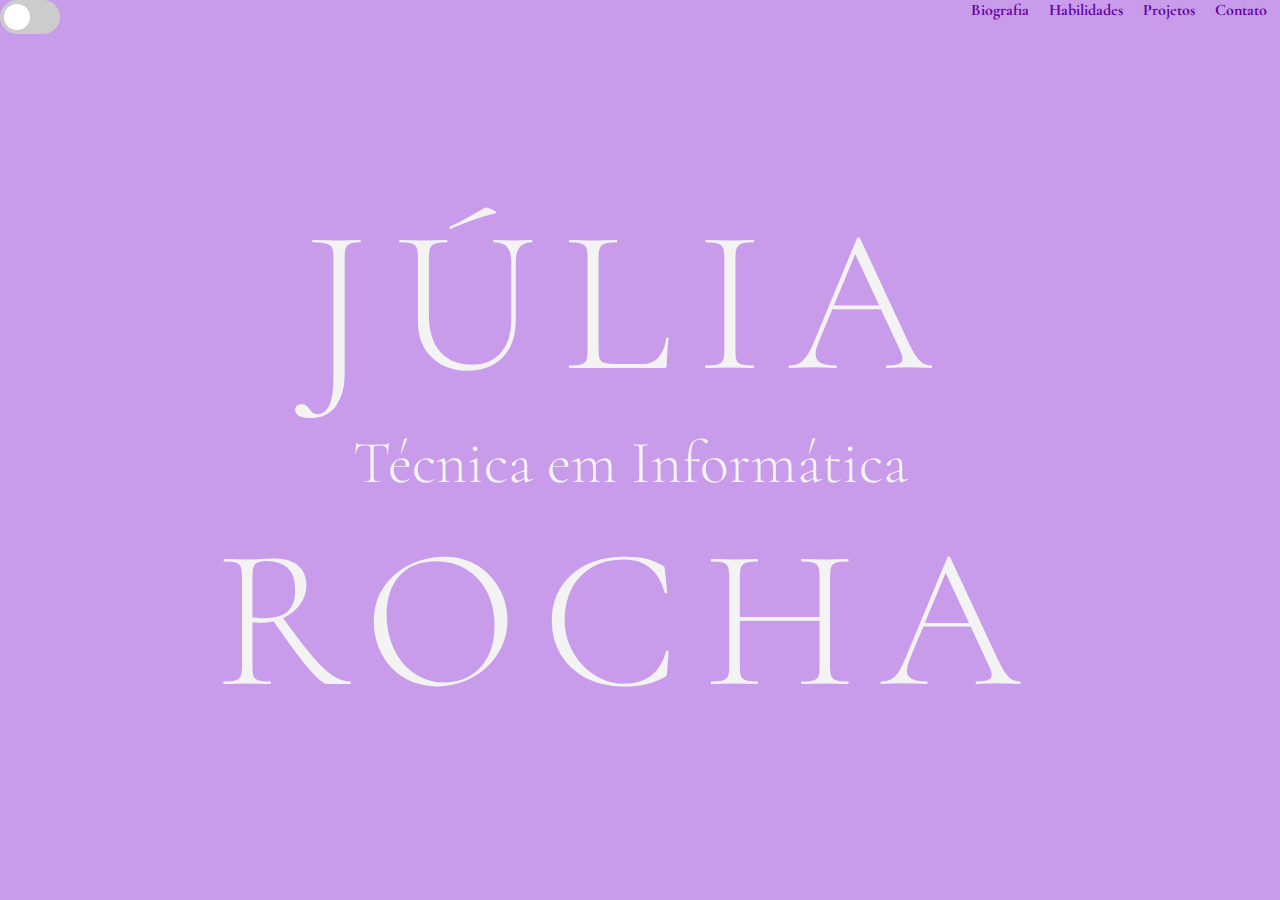
<file: index.html>
<!DOCTYPE html>
<html lang="en">

<head>
    <meta charset="UTF-8">
    <meta name="viewport" content="width=device-width, initial-scale=1.0">
    <title> Portifólio </title>
    <link rel="stylesheet" href="style.css">
    <link rel="preconnect" href="https://fonts.googleapis.com">
    <link rel="preconnect" href="https://fonts.gstatic.com" crossorigin>
    <link href="https://fonts.googleapis.com/css2?family=Cormorant+Garamond:ital,wght@0,300;1,300&display=swap" rel="stylesheet">
    <script src="inicio.js"></script>
</head>

<body>
    <div id="elementos">
        <div id="vazio">  
            <label class="switch">
            <input type="checkbox" id="" onclick= 'clicar()'>
            <span class="slider round"></span>
          </label>
        </div>
        <a href="biografia.html"> Biografia </a>
        <a href="habilidades.html">Habilidades</a>
        <a href="projetos.html">Projetos</a>
        <a href="contato.html">Contato</a>
    </div>

    <section id="inicial">
        <div id="listra">
            <div id="nome"> JÚLIA </div>
            <div id="ti"> Técnica em Informática </div>
            <div id="sobrenome"> ROCHA </div>
        </div>
    </section>
</body>
</html>
</file>
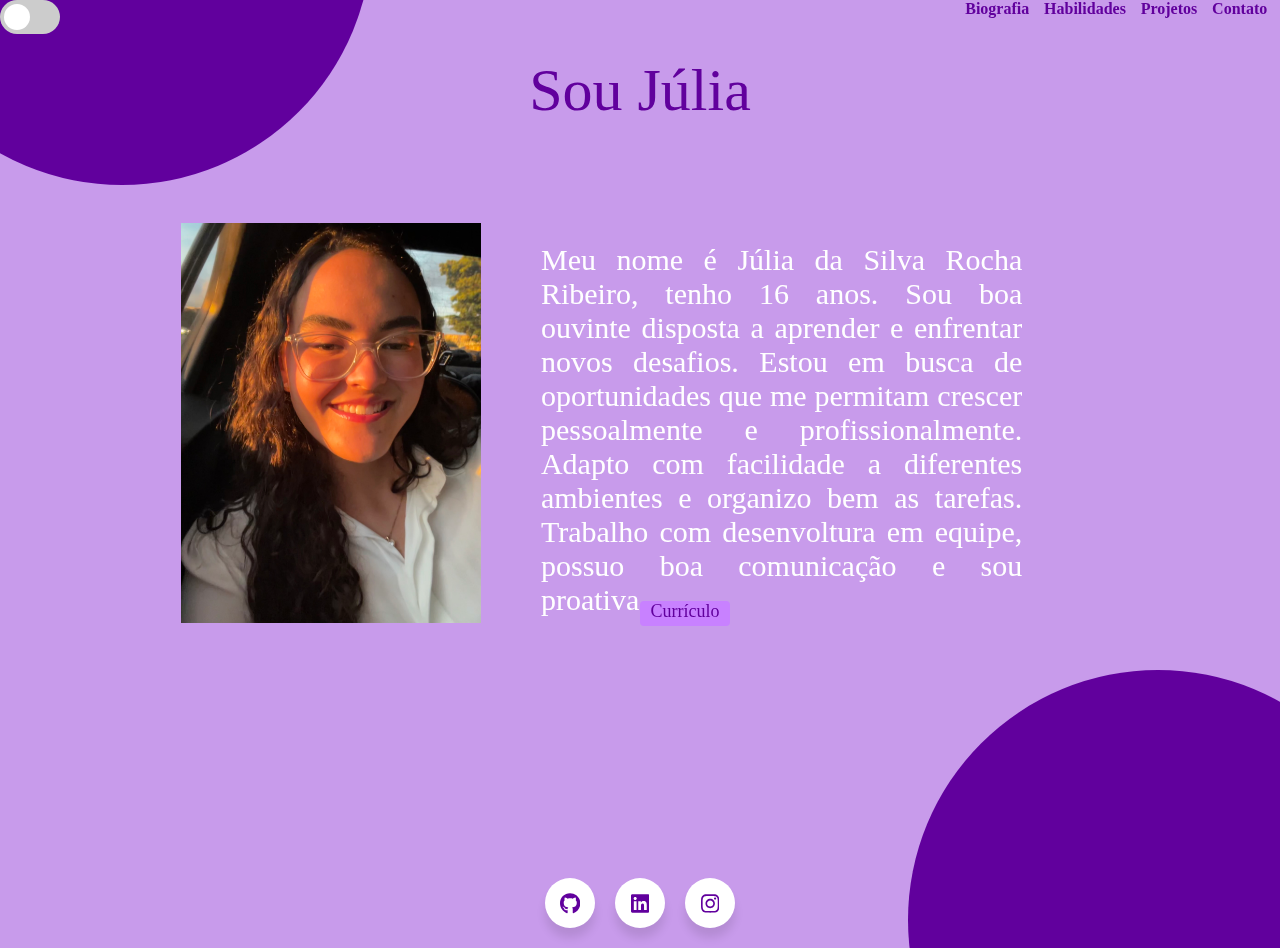
<file: biografia.html>
<!DOCTYPE html>
<html lang="en">

<head>
    <meta charset="UTF-8">
    <meta name="viewport" content="width=device-width, initial-scale=1.0">
    <title> Biografia </title>
    <link href='https://unpkg.com/boxicons@2.1.4/css/boxicons.min.css' rel='stylesheet'>
    <link rel="stylesheet" href="biografia.css">
    <link rel="preconnect" href="https://fonts.googleapis.com">
    <link rel="preconnect" href="https://fonts.gstatic.com" crossorigin>
    <link href="https://fonts.googleapis.com/css2?family=Cormorant+Garamond:ital,wght@0,300;1,300&display=swap"
        rel="stylesheet">
    <script src="inicio.js"></script>
</head>

<body>
    <div id="bola01"></div>
    <div id="bola02"></div>

    <div id="elementos">
        <div id="vazio">
            <label class="switch">
                <input type="checkbox" id="" onclick='clicar()'>
                <span class="slider round"></span>
            </label>
        </div>
        <a href="biografia.html"> Biografia </a>
        <a href="habilidades.html">Habilidades</a>
        <a href="projetos.html">Projetos</a>
        <a href="contato.html">Contato</a>
    </div>
    <section id="biografia">
        <div id="texto1"> Sou Júlia </div>
        <div id="textos">
            <div id="foto"> <img src="IMG_9372.jpg" alt=""> </div>
            <div id="texto2"> Meu nome é Júlia da Silva Rocha Ribeiro, tenho 16 anos. Sou boa ouvinte disposta a
                aprender e enfrentar novos desafios. Estou em busca de oportunidades que me permitam crescer
                pessoalmente e profissionalmente. Adapto com facilidade a diferentes ambientes e organizo bem as
                tarefas. Trabalho com desenvoltura em equipe, possuo boa comunicação e sou proativa.</div>
        </div>
        <div id="btn"><a href="Curriculo_Julia_da_Silva_Rocha_Ribeiro.pdf" download=""> Currículo </a></div>
    </section>

 
    <ul class="wrapper">
        <li class="icon facebook">
            <span class="tooltip"> Github</span>
            <a href="https://github.com/JuliaRibeiro1706"><svg xmlns="http://www.w3.org/2000/svg"
                viewBox="0 0 496 512"><!--!Font Awesome Free 6.6.0 by @fontawesome - https://fontawesome.com License - https://fontawesome.com/license/free Copyright 2024 Fonticons, Inc.-->
                <path
                    d="M165.9 397.4c0 2-2.3 3.6-5.2 3.6-3.3 .3-5.6-1.3-5.6-3.6 0-2 2.3-3.6 5.2-3.6 3-.3 5.6 1.3 5.6 3.6zm-31.1-4.5c-.7 2 1.3 4.3 4.3 4.9 2.6 1 5.6 0 6.2-2s-1.3-4.3-4.3-5.2c-2.6-.7-5.5 .3-6.2 2.3zm44.2-1.7c-2.9 .7-4.9 2.6-4.6 4.9 .3 2 2.9 3.3 5.9 2.6 2.9-.7 4.9-2.6 4.6-4.6-.3-1.9-3-3.2-5.9-2.9zM244.8 8C106.1 8 0 113.3 0 252c0 110.9 69.8 205.8 169.5 239.2 12.8 2.3 17.3-5.6 17.3-12.1 0-6.2-.3-40.4-.3-61.4 0 0-70 15-84.7-29.8 0 0-11.4-29.1-27.8-36.6 0 0-22.9-15.7 1.6-15.4 0 0 24.9 2 38.6 25.8 21.9 38.6 58.6 27.5 72.9 20.9 2.3-16 8.8-27.1 16-33.7-55.9-6.2-112.3-14.3-112.3-110.5 0-27.5 7.6-41.3 23.6-58.9-2.6-6.5-11.1-33.3 2.6-67.9 20.9-6.5 69 27 69 27 20-5.6 41.5-8.5 62.8-8.5s42.8 2.9 62.8 8.5c0 0 48.1-33.6 69-27 13.7 34.7 5.2 61.4 2.6 67.9 16 17.7 25.8 31.5 25.8 58.9 0 96.5-58.9 104.2-114.8 110.5 9.2 7.9 17 22.9 17 46.4 0 33.7-.3 75.4-.3 83.6 0 6.5 4.6 14.4 17.3 12.1C428.2 457.8 496 362.9 496 252 496 113.3 383.5 8 244.8 8zM97.2 352.9c-1.3 1-1 3.3 .7 5.2 1.6 1.6 3.9 2.3 5.2 1 1.3-1 1-3.3-.7-5.2-1.6-1.6-3.9-2.3-5.2-1zm-10.8-8.1c-.7 1.3 .3 2.9 2.3 3.9 1.6 1 3.6 .7 4.3-.7 .7-1.3-.3-2.9-2.3-3.9-2-.6-3.6-.3-4.3 .7zm32.4 35.6c-1.6 1.3-1 4.3 1.3 6.2 2.3 2.3 5.2 2.6 6.5 1 1.3-1.3 .7-4.3-1.3-6.2-2.2-2.3-5.2-2.6-6.5-1zm-11.4-14.7c-1.6 1-1.6 3.6 0 5.9 1.6 2.3 4.3 3.3 5.6 2.3 1.6-1.3 1.6-3.9 0-6.2-1.4-2.3-4-3.3-5.6-2z" />
            </svg></a>
        </li>
        <li class="icon twitter">
            <span class="tooltip"> Linkedin </span>
            <a href="https://www.linkedin.com/in/j%C3%BAlia-da-silva-rocha-ribeiro/"><svg
                xmlns="http://www.w3.org/2000/svg"
                viewBox="0 0 448 512"><!--!Font Awesome Free 6.6.0 by @fontawesome - https://fontawesome.com License - https://fontawesome.com/license/free Copyright 2024 Fonticons, Inc.-->
                <path
                    d="M416 32H31.9C14.3 32 0 46.5 0 64.3v383.4C0 465.5 14.3 480 31.9 480H416c17.6 0 32-14.5 32-32.3V64.3c0-17.8-14.4-32.3-32-32.3zM135.4 416H69V202.2h66.5V416zm-33.2-243c-21.3 0-38.5-17.3-38.5-38.5S80.9 96 102.2 96c21.2 0 38.5 17.3 38.5 38.5 0 21.3-17.2 38.5-38.5 38.5zm282.1 243h-66.4V312c0-24.8-.5-56.7-34.5-56.7-34.6 0-39.9 27-39.9 54.9V416h-66.4V202.2h63.7v29.2h.9c8.9-16.8 30.6-34.5 62.9-34.5 67.2 0 79.7 44.3 79.7 101.9V416z" />
            </svg></a>
        </li>
        <li class="icon instagram">
            <span class="tooltip">Instagram</span>
            <a href="https://www.instagram.com/juliaarochs/"><svg xmlns="http://www.w3.org/2000/svg"
                viewBox="0 0 448 512"><!--!Font Awesome Free 6.6.0 by @fontawesome - https://fontawesome.com License - https://fontawesome.com/license/free Copyright 2024 Fonticons, Inc.-->
                <path
                    d="M224.1 141c-63.6 0-114.9 51.3-114.9 114.9s51.3 114.9 114.9 114.9S339 319.5 339 255.9 287.7 141 224.1 141zm0 189.6c-41.1 0-74.7-33.5-74.7-74.7s33.5-74.7 74.7-74.7 74.7 33.5 74.7 74.7-33.6 74.7-74.7 74.7zm146.4-194.3c0 14.9-12 26.8-26.8 26.8-14.9 0-26.8-12-26.8-26.8s12-26.8 26.8-26.8 26.8 12 26.8 26.8zm76.1 27.2c-1.7-35.9-9.9-67.7-36.2-93.9-26.2-26.2-58-34.4-93.9-36.2-37-2.1-147.9-2.1-184.9 0-35.8 1.7-67.6 9.9-93.9 36.1s-34.4 58-36.2 93.9c-2.1 37-2.1 147.9 0 184.9 1.7 35.9 9.9 67.7 36.2 93.9s58 34.4 93.9 36.2c37 2.1 147.9 2.1 184.9 0 35.9-1.7 67.7-9.9 93.9-36.2 26.2-26.2 34.4-58 36.2-93.9 2.1-37 2.1-147.8 0-184.8zM398.8 388c-7.8 19.6-22.9 34.7-42.6 42.6-29.5 11.7-99.5 9-132.1 9s-102.7 2.6-132.1-9c-19.6-7.8-34.7-22.9-42.6-42.6-11.7-29.5-9-99.5-9-132.1s-2.6-102.7 9-132.1c7.8-19.6 22.9-34.7 42.6-42.6 29.5-11.7 99.5-9 132.1-9s102.7-2.6 132.1 9c19.6 7.8 34.7 22.9 42.6 42.6 11.7 29.5 9 99.5 9 132.1s2.7 102.7-9 132.1z" />
            </svg></a>
            
        </li>
    </ul>

    
</body>

</html>
</file>
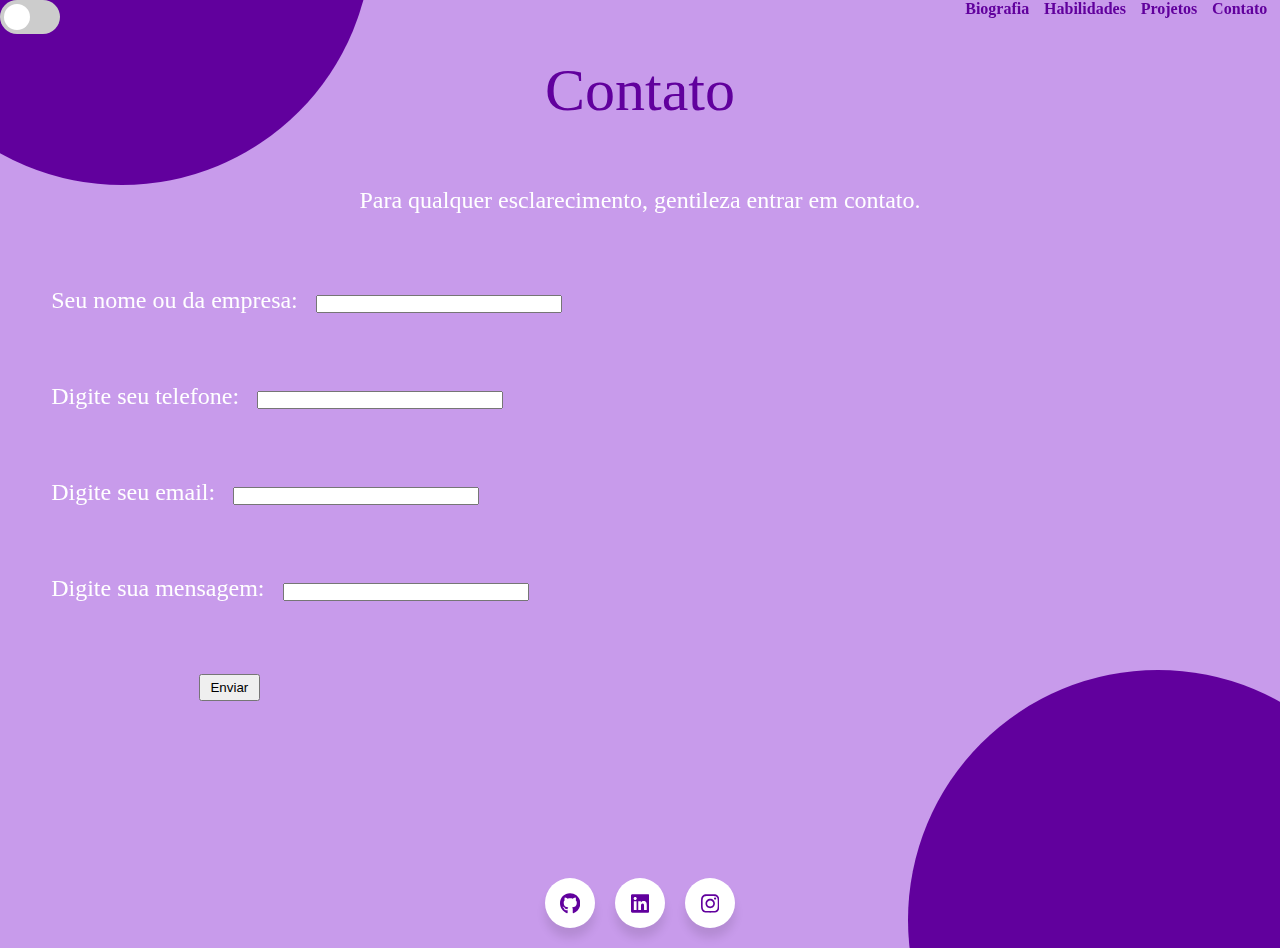
<file: contato.html>
<!DOCTYPE html>
<html lang="en">

<head>
    <meta charset="UTF-8">
    <meta name="viewport" content="width=device-width, initial-scale=1.0">
    <title> Contato </title>
    <link rel="stylesheet" href="contato.css">
    <link rel="preconnect" href="https://fonts.googleapis.com">
    <link rel="preconnect" href="https://fonts.gstatic.com" crossorigin>
    <link href="https://fonts.googleapis.com/css2?family=Cormorant+Garamond:ital,wght@0,300;1,300&display=swap" rel="stylesheet">
    <script src="inicio.js"></script>
</head>

<body>
    <div id="bola01"></div>
    <div id="bola02"></div>

    <div id="elementos">
        <div id="vazio">  
            <label class="switch">
            <input type="checkbox" id="" onclick= 'clicar()'>
            <span class="slider round"></span>
          </label>
        </div>
        <a href="biografia.html"> Biografia </a>
        <a href="habilidades.html">Habilidades</a>
        <a href="projetos.html">Projetos</a>
        <a href="contato.html">Contato</a>
    </div>

    <section id="contato">
        <div id="texto5"> Contato </div>
        <div id="texto6"> Para qualquer esclarecimento, gentileza entrar em contato. </div>
        <div id="todos">
            <div> Seu nome ou da empresa: <input type="text" id="tamanho"></div> 
            <div> Digite seu telefone: <input type="text" id="tamanho"></div>
            <div> Digite seu email: <input type="text" id="tamanho"></div>
            <div> Digite sua mensagem: <input type="text" id="tamanho"></div>
            <button> Enviar </button>
        </div>
    </section>

    <ul class="wrapper">
        <li class="icon facebook">
            <span class="tooltip"> Github</span>
            <a href="https://github.com/JuliaRibeiro1706"><svg xmlns="http://www.w3.org/2000/svg"
                viewBox="0 0 496 512"><!--!Font Awesome Free 6.6.0 by @fontawesome - https://fontawesome.com License - https://fontawesome.com/license/free Copyright 2024 Fonticons, Inc.-->
                <path
                    d="M165.9 397.4c0 2-2.3 3.6-5.2 3.6-3.3 .3-5.6-1.3-5.6-3.6 0-2 2.3-3.6 5.2-3.6 3-.3 5.6 1.3 5.6 3.6zm-31.1-4.5c-.7 2 1.3 4.3 4.3 4.9 2.6 1 5.6 0 6.2-2s-1.3-4.3-4.3-5.2c-2.6-.7-5.5 .3-6.2 2.3zm44.2-1.7c-2.9 .7-4.9 2.6-4.6 4.9 .3 2 2.9 3.3 5.9 2.6 2.9-.7 4.9-2.6 4.6-4.6-.3-1.9-3-3.2-5.9-2.9zM244.8 8C106.1 8 0 113.3 0 252c0 110.9 69.8 205.8 169.5 239.2 12.8 2.3 17.3-5.6 17.3-12.1 0-6.2-.3-40.4-.3-61.4 0 0-70 15-84.7-29.8 0 0-11.4-29.1-27.8-36.6 0 0-22.9-15.7 1.6-15.4 0 0 24.9 2 38.6 25.8 21.9 38.6 58.6 27.5 72.9 20.9 2.3-16 8.8-27.1 16-33.7-55.9-6.2-112.3-14.3-112.3-110.5 0-27.5 7.6-41.3 23.6-58.9-2.6-6.5-11.1-33.3 2.6-67.9 20.9-6.5 69 27 69 27 20-5.6 41.5-8.5 62.8-8.5s42.8 2.9 62.8 8.5c0 0 48.1-33.6 69-27 13.7 34.7 5.2 61.4 2.6 67.9 16 17.7 25.8 31.5 25.8 58.9 0 96.5-58.9 104.2-114.8 110.5 9.2 7.9 17 22.9 17 46.4 0 33.7-.3 75.4-.3 83.6 0 6.5 4.6 14.4 17.3 12.1C428.2 457.8 496 362.9 496 252 496 113.3 383.5 8 244.8 8zM97.2 352.9c-1.3 1-1 3.3 .7 5.2 1.6 1.6 3.9 2.3 5.2 1 1.3-1 1-3.3-.7-5.2-1.6-1.6-3.9-2.3-5.2-1zm-10.8-8.1c-.7 1.3 .3 2.9 2.3 3.9 1.6 1 3.6 .7 4.3-.7 .7-1.3-.3-2.9-2.3-3.9-2-.6-3.6-.3-4.3 .7zm32.4 35.6c-1.6 1.3-1 4.3 1.3 6.2 2.3 2.3 5.2 2.6 6.5 1 1.3-1.3 .7-4.3-1.3-6.2-2.2-2.3-5.2-2.6-6.5-1zm-11.4-14.7c-1.6 1-1.6 3.6 0 5.9 1.6 2.3 4.3 3.3 5.6 2.3 1.6-1.3 1.6-3.9 0-6.2-1.4-2.3-4-3.3-5.6-2z" />
            </svg></a>
        </li>
        <li class="icon twitter">
            <span class="tooltip"> Linkedin </span>
            <a href="https://www.linkedin.com/in/j%C3%BAlia-da-silva-rocha-ribeiro/"><svg
                xmlns="http://www.w3.org/2000/svg"
                viewBox="0 0 448 512"><!--!Font Awesome Free 6.6.0 by @fontawesome - https://fontawesome.com License - https://fontawesome.com/license/free Copyright 2024 Fonticons, Inc.-->
                <path
                    d="M416 32H31.9C14.3 32 0 46.5 0 64.3v383.4C0 465.5 14.3 480 31.9 480H416c17.6 0 32-14.5 32-32.3V64.3c0-17.8-14.4-32.3-32-32.3zM135.4 416H69V202.2h66.5V416zm-33.2-243c-21.3 0-38.5-17.3-38.5-38.5S80.9 96 102.2 96c21.2 0 38.5 17.3 38.5 38.5 0 21.3-17.2 38.5-38.5 38.5zm282.1 243h-66.4V312c0-24.8-.5-56.7-34.5-56.7-34.6 0-39.9 27-39.9 54.9V416h-66.4V202.2h63.7v29.2h.9c8.9-16.8 30.6-34.5 62.9-34.5 67.2 0 79.7 44.3 79.7 101.9V416z" />
            </svg></a>
        </li>
        <li class="icon instagram">
            <span class="tooltip">Instagram</span>
            <a href="https://www.instagram.com/juliaarochs/"><svg xmlns="http://www.w3.org/2000/svg"
                viewBox="0 0 448 512"><!--!Font Awesome Free 6.6.0 by @fontawesome - https://fontawesome.com License - https://fontawesome.com/license/free Copyright 2024 Fonticons, Inc.-->
                <path
                    d="M224.1 141c-63.6 0-114.9 51.3-114.9 114.9s51.3 114.9 114.9 114.9S339 319.5 339 255.9 287.7 141 224.1 141zm0 189.6c-41.1 0-74.7-33.5-74.7-74.7s33.5-74.7 74.7-74.7 74.7 33.5 74.7 74.7-33.6 74.7-74.7 74.7zm146.4-194.3c0 14.9-12 26.8-26.8 26.8-14.9 0-26.8-12-26.8-26.8s12-26.8 26.8-26.8 26.8 12 26.8 26.8zm76.1 27.2c-1.7-35.9-9.9-67.7-36.2-93.9-26.2-26.2-58-34.4-93.9-36.2-37-2.1-147.9-2.1-184.9 0-35.8 1.7-67.6 9.9-93.9 36.1s-34.4 58-36.2 93.9c-2.1 37-2.1 147.9 0 184.9 1.7 35.9 9.9 67.7 36.2 93.9s58 34.4 93.9 36.2c37 2.1 147.9 2.1 184.9 0 35.9-1.7 67.7-9.9 93.9-36.2 26.2-26.2 34.4-58 36.2-93.9 2.1-37 2.1-147.8 0-184.8zM398.8 388c-7.8 19.6-22.9 34.7-42.6 42.6-29.5 11.7-99.5 9-132.1 9s-102.7 2.6-132.1-9c-19.6-7.8-34.7-22.9-42.6-42.6-11.7-29.5-9-99.5-9-132.1s-2.6-102.7 9-132.1c7.8-19.6 22.9-34.7 42.6-42.6 29.5-11.7 99.5-9 132.1-9s102.7-2.6 132.1 9c19.6 7.8 34.7 22.9 42.6 42.6 11.7 29.5 9 99.5 9 132.1s2.7 102.7-9 132.1z" />
            </svg></a>
            
        </li>
    </ul>
</body>

</html>
</file>
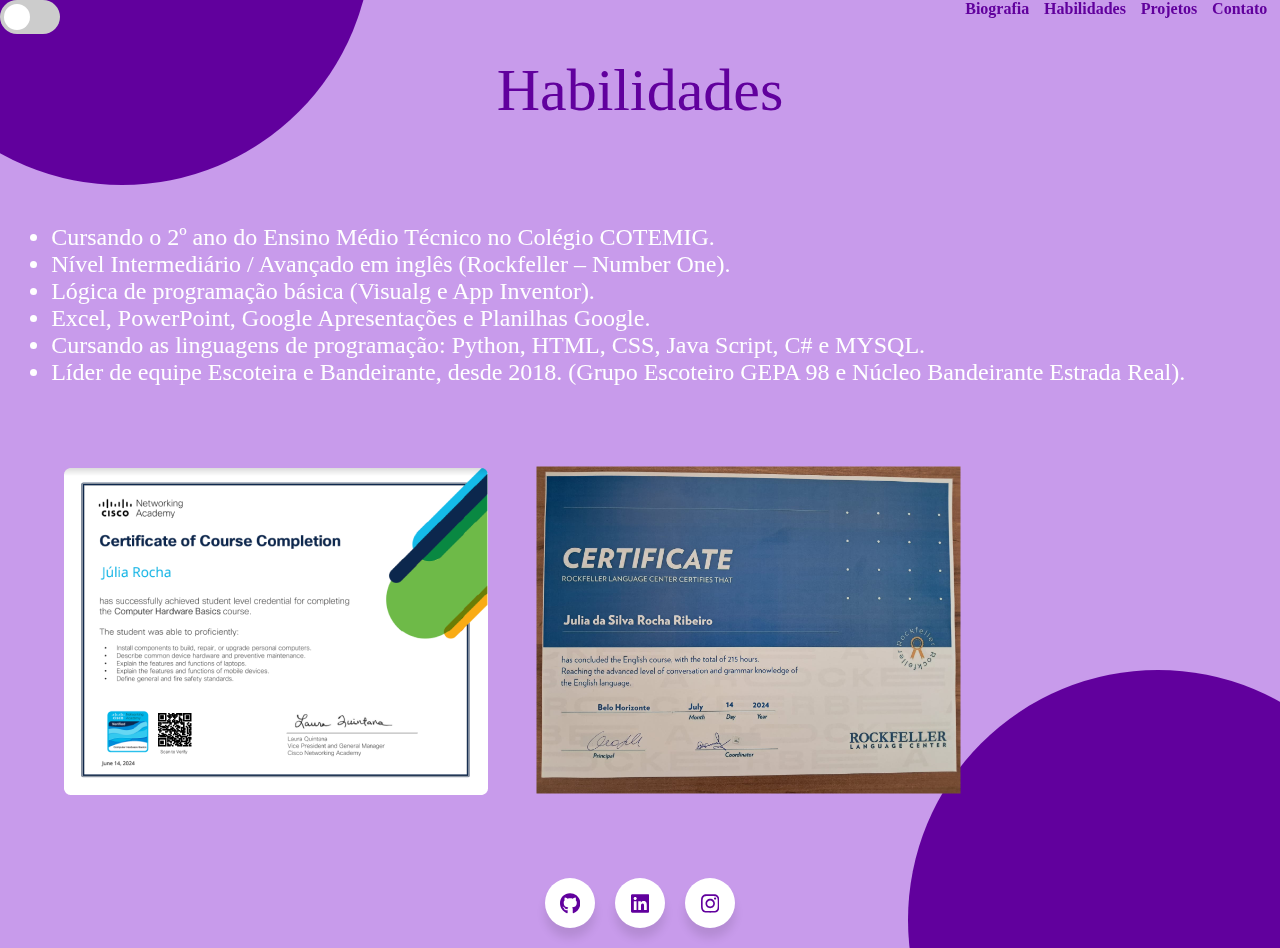
<file: habilidades.html>
<!DOCTYPE html>
<html lang="en">

<head>
    <meta charset="UTF-8">
    <meta name="viewport" content="width=device-width, initial-scale=1.0">
    <title> Habilidades </title>
    <link rel="stylesheet" href="habilidades.css">
    <link rel="preconnect" href="https://fonts.googleapis.com">
    <link rel="preconnect" href="https://fonts.gstatic.com" crossorigin>
    <link href="https://fonts.googleapis.com/css2?family=Cormorant+Garamond:ital,wght@0,300;1,300&display=swap" rel="stylesheet">
    <script src="inicio.js"></script>
</head>

<body>
    <div id="bola01"></div>
    <div id="bola02"></div>

    <div id="elementos">
        <div id="vazio">  
            <label class="switch">
            <input type="checkbox" id="" onclick= 'clicar()'>
            <span class="slider round"></span>
          </label>
        </div>
        <a href="biografia.html"> Biografia </a>
        <a href="habilidades.html">Habilidades</a>
        <a href="projetos.html">Projetos</a>
        <a href="contato.html">Contato</a>
    </div>

    <section id="habilidades">
        <div id="texto3"> Habilidades </div>
        <div id="topicos">
            <li> Cursando o 2º ano do Ensino Médio Técnico no Colégio COTEMIG. </li>
            <li> Nível Intermediário / Avançado em inglês (Rockfeller – Number One). </li>
            <li> Lógica de programação básica (Visualg e App Inventor). </li>
            <li> Excel, PowerPoint, Google Apresentações e Planilhas Google. </li>
            <li> Cursando as linguagens de programação: Python, HTML, CSS, Java Script, C# e MYSQL. </li>
            <li> Líder de equipe Escoteira e Bandeirante, desde 2018. (Grupo Escoteiro GEPA 98 e Núcleo Bandeirante
                Estrada Real). </li>
        </div>
        <div id="tudo">
            <div id="certificado1"><img src="image 1.png" alt=""></div>
            <div id="certificado2"><img src="PHOTO-2024-09-13-13-46-36.jpg" alt=""></div>
        </div>
    </section>

    <ul class="wrapper">
        <li class="icon facebook">
            <span class="tooltip"> Github</span>
            <a href="https://github.com/JuliaRibeiro1706"><svg xmlns="http://www.w3.org/2000/svg"
                viewBox="0 0 496 512"><!--!Font Awesome Free 6.6.0 by @fontawesome - https://fontawesome.com License - https://fontawesome.com/license/free Copyright 2024 Fonticons, Inc.-->
                <path
                    d="M165.9 397.4c0 2-2.3 3.6-5.2 3.6-3.3 .3-5.6-1.3-5.6-3.6 0-2 2.3-3.6 5.2-3.6 3-.3 5.6 1.3 5.6 3.6zm-31.1-4.5c-.7 2 1.3 4.3 4.3 4.9 2.6 1 5.6 0 6.2-2s-1.3-4.3-4.3-5.2c-2.6-.7-5.5 .3-6.2 2.3zm44.2-1.7c-2.9 .7-4.9 2.6-4.6 4.9 .3 2 2.9 3.3 5.9 2.6 2.9-.7 4.9-2.6 4.6-4.6-.3-1.9-3-3.2-5.9-2.9zM244.8 8C106.1 8 0 113.3 0 252c0 110.9 69.8 205.8 169.5 239.2 12.8 2.3 17.3-5.6 17.3-12.1 0-6.2-.3-40.4-.3-61.4 0 0-70 15-84.7-29.8 0 0-11.4-29.1-27.8-36.6 0 0-22.9-15.7 1.6-15.4 0 0 24.9 2 38.6 25.8 21.9 38.6 58.6 27.5 72.9 20.9 2.3-16 8.8-27.1 16-33.7-55.9-6.2-112.3-14.3-112.3-110.5 0-27.5 7.6-41.3 23.6-58.9-2.6-6.5-11.1-33.3 2.6-67.9 20.9-6.5 69 27 69 27 20-5.6 41.5-8.5 62.8-8.5s42.8 2.9 62.8 8.5c0 0 48.1-33.6 69-27 13.7 34.7 5.2 61.4 2.6 67.9 16 17.7 25.8 31.5 25.8 58.9 0 96.5-58.9 104.2-114.8 110.5 9.2 7.9 17 22.9 17 46.4 0 33.7-.3 75.4-.3 83.6 0 6.5 4.6 14.4 17.3 12.1C428.2 457.8 496 362.9 496 252 496 113.3 383.5 8 244.8 8zM97.2 352.9c-1.3 1-1 3.3 .7 5.2 1.6 1.6 3.9 2.3 5.2 1 1.3-1 1-3.3-.7-5.2-1.6-1.6-3.9-2.3-5.2-1zm-10.8-8.1c-.7 1.3 .3 2.9 2.3 3.9 1.6 1 3.6 .7 4.3-.7 .7-1.3-.3-2.9-2.3-3.9-2-.6-3.6-.3-4.3 .7zm32.4 35.6c-1.6 1.3-1 4.3 1.3 6.2 2.3 2.3 5.2 2.6 6.5 1 1.3-1.3 .7-4.3-1.3-6.2-2.2-2.3-5.2-2.6-6.5-1zm-11.4-14.7c-1.6 1-1.6 3.6 0 5.9 1.6 2.3 4.3 3.3 5.6 2.3 1.6-1.3 1.6-3.9 0-6.2-1.4-2.3-4-3.3-5.6-2z" />
            </svg></a>
        </li>
        <li class="icon twitter">
            <span class="tooltip"> Linkedin </span>
            <a href="https://www.linkedin.com/in/j%C3%BAlia-da-silva-rocha-ribeiro/"><svg
                xmlns="http://www.w3.org/2000/svg"
                viewBox="0 0 448 512"><!--!Font Awesome Free 6.6.0 by @fontawesome - https://fontawesome.com License - https://fontawesome.com/license/free Copyright 2024 Fonticons, Inc.-->
                <path
                    d="M416 32H31.9C14.3 32 0 46.5 0 64.3v383.4C0 465.5 14.3 480 31.9 480H416c17.6 0 32-14.5 32-32.3V64.3c0-17.8-14.4-32.3-32-32.3zM135.4 416H69V202.2h66.5V416zm-33.2-243c-21.3 0-38.5-17.3-38.5-38.5S80.9 96 102.2 96c21.2 0 38.5 17.3 38.5 38.5 0 21.3-17.2 38.5-38.5 38.5zm282.1 243h-66.4V312c0-24.8-.5-56.7-34.5-56.7-34.6 0-39.9 27-39.9 54.9V416h-66.4V202.2h63.7v29.2h.9c8.9-16.8 30.6-34.5 62.9-34.5 67.2 0 79.7 44.3 79.7 101.9V416z" />
            </svg></a>
        </li>
        <li class="icon instagram">
            <span class="tooltip">Instagram</span>
            <a href="https://www.instagram.com/juliaarochs/"><svg xmlns="http://www.w3.org/2000/svg"
                viewBox="0 0 448 512"><!--!Font Awesome Free 6.6.0 by @fontawesome - https://fontawesome.com License - https://fontawesome.com/license/free Copyright 2024 Fonticons, Inc.-->
                <path
                    d="M224.1 141c-63.6 0-114.9 51.3-114.9 114.9s51.3 114.9 114.9 114.9S339 319.5 339 255.9 287.7 141 224.1 141zm0 189.6c-41.1 0-74.7-33.5-74.7-74.7s33.5-74.7 74.7-74.7 74.7 33.5 74.7 74.7-33.6 74.7-74.7 74.7zm146.4-194.3c0 14.9-12 26.8-26.8 26.8-14.9 0-26.8-12-26.8-26.8s12-26.8 26.8-26.8 26.8 12 26.8 26.8zm76.1 27.2c-1.7-35.9-9.9-67.7-36.2-93.9-26.2-26.2-58-34.4-93.9-36.2-37-2.1-147.9-2.1-184.9 0-35.8 1.7-67.6 9.9-93.9 36.1s-34.4 58-36.2 93.9c-2.1 37-2.1 147.9 0 184.9 1.7 35.9 9.9 67.7 36.2 93.9s58 34.4 93.9 36.2c37 2.1 147.9 2.1 184.9 0 35.9-1.7 67.7-9.9 93.9-36.2 26.2-26.2 34.4-58 36.2-93.9 2.1-37 2.1-147.8 0-184.8zM398.8 388c-7.8 19.6-22.9 34.7-42.6 42.6-29.5 11.7-99.5 9-132.1 9s-102.7 2.6-132.1-9c-19.6-7.8-34.7-22.9-42.6-42.6-11.7-29.5-9-99.5-9-132.1s-2.6-102.7 9-132.1c7.8-19.6 22.9-34.7 42.6-42.6 29.5-11.7 99.5-9 132.1-9s102.7-2.6 132.1 9c19.6 7.8 34.7 22.9 42.6 42.6 11.7 29.5 9 99.5 9 132.1s2.7 102.7-9 132.1z" />
            </svg></a>
            
        </li>
    </ul>
</body>

</html>
</file>
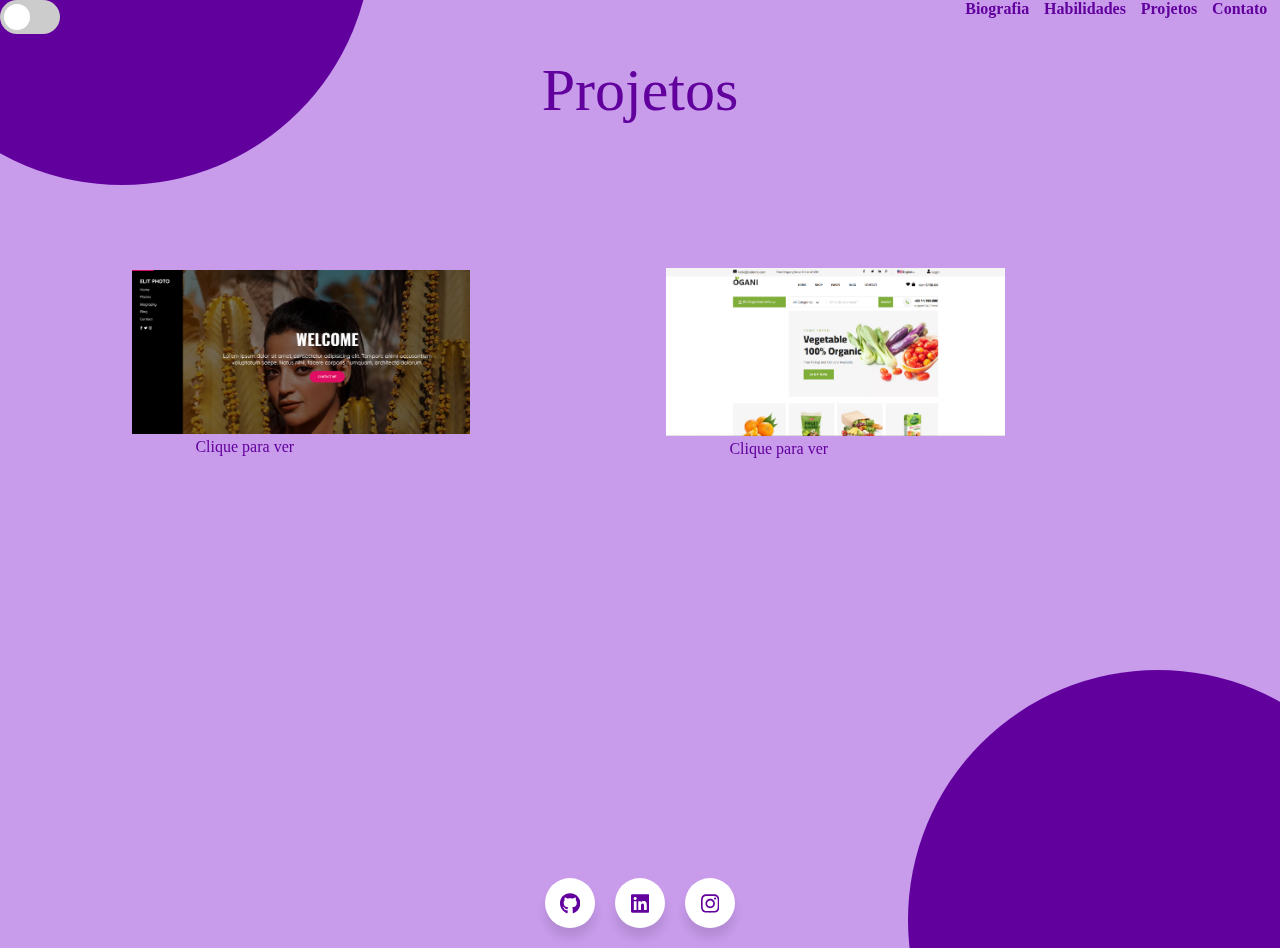
<file: projetos.html>
<!DOCTYPE html>
<html lang="en">
<head>
    <meta charset="UTF-8">
    <meta name="viewport" content="width=device-width, initial-scale=1.0">
    <title>Projetos</title>
    <link rel="stylesheet" href="projetos.css">
    <link rel="preconnect" href="https://fonts.googleapis.com">
    <link rel="preconnect" href="https://fonts.gstatic.com" crossorigin>
    <link href="https://fonts.googleapis.com/css2?family=Cormorant+Garamond:ital,wght@0,300;1,300&display=swap" rel="stylesheet">
    <script src="inicio.js"></script>
</head>

<body>
    <div id="bola01"></div>
    <div id="bola02"></div>

    <div id="elementos">
        <div id="vazio">  
            <label class="switch">
            <input type="checkbox" id="" onclick= 'clicar()'>
            <span class="slider round"></span>
          </label>
        </div>
        <a href="biografia.html"> Biografia </a>
        <a href="habilidades.html">Habilidades</a>
        <a href="projetos.html">Projetos</a>
        <a href="contato.html">Contato</a>
    </div>  
    
    <section id="projetos">
        <div id="texto4"> Projetos </div>
        <!--<div id="icones">
            <img src="displayflex.png" alt="" id="flexsite">
            <img src="displaygrid.png" alt="" id="gridsite"
            </div>>-->
            <div id="galeria">
                <figure>
                    <img src="displayflex.png" alt="">
                    <figcaption><a href="https://juliarochs.github.io/displayflex/"> Clique para ver </a></figcaption>
               </figure>
               <figure>
                <img src="displaygrid.png" alt="">
                    <figcaption><a href="https://juliaribeiro1706.github.io/sitedisplayflex/"> Clique para ver </a></figcaption>
               </figure>

            </div>
            

        
    </section>

    <ul class="wrapper">
        <li class="icon facebook">
            <span class="tooltip"> Github</span>
            <a href="https://github.com/JuliaRibeiro1706"><svg xmlns="http://www.w3.org/2000/svg"
                viewBox="0 0 496 512"><!--!Font Awesome Free 6.6.0 by @fontawesome - https://fontawesome.com License - https://fontawesome.com/license/free Copyright 2024 Fonticons, Inc.-->
                <path
                    d="M165.9 397.4c0 2-2.3 3.6-5.2 3.6-3.3 .3-5.6-1.3-5.6-3.6 0-2 2.3-3.6 5.2-3.6 3-.3 5.6 1.3 5.6 3.6zm-31.1-4.5c-.7 2 1.3 4.3 4.3 4.9 2.6 1 5.6 0 6.2-2s-1.3-4.3-4.3-5.2c-2.6-.7-5.5 .3-6.2 2.3zm44.2-1.7c-2.9 .7-4.9 2.6-4.6 4.9 .3 2 2.9 3.3 5.9 2.6 2.9-.7 4.9-2.6 4.6-4.6-.3-1.9-3-3.2-5.9-2.9zM244.8 8C106.1 8 0 113.3 0 252c0 110.9 69.8 205.8 169.5 239.2 12.8 2.3 17.3-5.6 17.3-12.1 0-6.2-.3-40.4-.3-61.4 0 0-70 15-84.7-29.8 0 0-11.4-29.1-27.8-36.6 0 0-22.9-15.7 1.6-15.4 0 0 24.9 2 38.6 25.8 21.9 38.6 58.6 27.5 72.9 20.9 2.3-16 8.8-27.1 16-33.7-55.9-6.2-112.3-14.3-112.3-110.5 0-27.5 7.6-41.3 23.6-58.9-2.6-6.5-11.1-33.3 2.6-67.9 20.9-6.5 69 27 69 27 20-5.6 41.5-8.5 62.8-8.5s42.8 2.9 62.8 8.5c0 0 48.1-33.6 69-27 13.7 34.7 5.2 61.4 2.6 67.9 16 17.7 25.8 31.5 25.8 58.9 0 96.5-58.9 104.2-114.8 110.5 9.2 7.9 17 22.9 17 46.4 0 33.7-.3 75.4-.3 83.6 0 6.5 4.6 14.4 17.3 12.1C428.2 457.8 496 362.9 496 252 496 113.3 383.5 8 244.8 8zM97.2 352.9c-1.3 1-1 3.3 .7 5.2 1.6 1.6 3.9 2.3 5.2 1 1.3-1 1-3.3-.7-5.2-1.6-1.6-3.9-2.3-5.2-1zm-10.8-8.1c-.7 1.3 .3 2.9 2.3 3.9 1.6 1 3.6 .7 4.3-.7 .7-1.3-.3-2.9-2.3-3.9-2-.6-3.6-.3-4.3 .7zm32.4 35.6c-1.6 1.3-1 4.3 1.3 6.2 2.3 2.3 5.2 2.6 6.5 1 1.3-1.3 .7-4.3-1.3-6.2-2.2-2.3-5.2-2.6-6.5-1zm-11.4-14.7c-1.6 1-1.6 3.6 0 5.9 1.6 2.3 4.3 3.3 5.6 2.3 1.6-1.3 1.6-3.9 0-6.2-1.4-2.3-4-3.3-5.6-2z" />
            </svg></a>
        </li>
        <li class="icon twitter">
            <span class="tooltip"> Linkedin </span>
            <a href="https://www.linkedin.com/in/j%C3%BAlia-da-silva-rocha-ribeiro/"><svg
                xmlns="http://www.w3.org/2000/svg"
                viewBox="0 0 448 512"><!--!Font Awesome Free 6.6.0 by @fontawesome - https://fontawesome.com License - https://fontawesome.com/license/free Copyright 2024 Fonticons, Inc.-->
                <path
                    d="M416 32H31.9C14.3 32 0 46.5 0 64.3v383.4C0 465.5 14.3 480 31.9 480H416c17.6 0 32-14.5 32-32.3V64.3c0-17.8-14.4-32.3-32-32.3zM135.4 416H69V202.2h66.5V416zm-33.2-243c-21.3 0-38.5-17.3-38.5-38.5S80.9 96 102.2 96c21.2 0 38.5 17.3 38.5 38.5 0 21.3-17.2 38.5-38.5 38.5zm282.1 243h-66.4V312c0-24.8-.5-56.7-34.5-56.7-34.6 0-39.9 27-39.9 54.9V416h-66.4V202.2h63.7v29.2h.9c8.9-16.8 30.6-34.5 62.9-34.5 67.2 0 79.7 44.3 79.7 101.9V416z" />
            </svg></a>
        </li>
        <li class="icon instagram">
            <span class="tooltip">Instagram</span>
            <a href="https://www.instagram.com/juliaarochs/"><svg xmlns="http://www.w3.org/2000/svg"
                viewBox="0 0 448 512"><!--!Font Awesome Free 6.6.0 by @fontawesome - https://fontawesome.com License - https://fontawesome.com/license/free Copyright 2024 Fonticons, Inc.-->
                <path
                    d="M224.1 141c-63.6 0-114.9 51.3-114.9 114.9s51.3 114.9 114.9 114.9S339 319.5 339 255.9 287.7 141 224.1 141zm0 189.6c-41.1 0-74.7-33.5-74.7-74.7s33.5-74.7 74.7-74.7 74.7 33.5 74.7 74.7-33.6 74.7-74.7 74.7zm146.4-194.3c0 14.9-12 26.8-26.8 26.8-14.9 0-26.8-12-26.8-26.8s12-26.8 26.8-26.8 26.8 12 26.8 26.8zm76.1 27.2c-1.7-35.9-9.9-67.7-36.2-93.9-26.2-26.2-58-34.4-93.9-36.2-37-2.1-147.9-2.1-184.9 0-35.8 1.7-67.6 9.9-93.9 36.1s-34.4 58-36.2 93.9c-2.1 37-2.1 147.9 0 184.9 1.7 35.9 9.9 67.7 36.2 93.9s58 34.4 93.9 36.2c37 2.1 147.9 2.1 184.9 0 35.9-1.7 67.7-9.9 93.9-36.2 26.2-26.2 34.4-58 36.2-93.9 2.1-37 2.1-147.8 0-184.8zM398.8 388c-7.8 19.6-22.9 34.7-42.6 42.6-29.5 11.7-99.5 9-132.1 9s-102.7 2.6-132.1-9c-19.6-7.8-34.7-22.9-42.6-42.6-11.7-29.5-9-99.5-9-132.1s-2.6-102.7 9-132.1c7.8-19.6 22.9-34.7 42.6-42.6 29.5-11.7 99.5-9 132.1-9s102.7-2.6 132.1 9c19.6 7.8 34.7 22.9 42.6 42.6 11.7 29.5 9 99.5 9 132.1s2.7 102.7-9 132.1z" />
            </svg></a>
            
        </li>
    </ul>
</body>
</html>
</file>
<file: style.css>
*{ box-sizing: border-box; }

#inicial{
width: 100%;
display: flex;
flex-direction: column;
align-items: center;
justify-content: center;
height: 97.7vh;}
    
body{
margin: 0;
height: 100vh;
background-color: #C89BEB;
width: 100%;
font-family: "Cormorant Garamond", serif;
font-weight: 200;
font-style: normal;}
    
#nome{
font-size: 205px;
color: rgb(243, 243, 243); 
text-align: center;
position: relative;
align-self: flex-end;
letter-spacing: 25px;
right: 10px;}

#sobrenome{
font-size: 200px;
color: rgb(243, 243, 243); 
text-align: center;
position: relative;
letter-spacing: 25px;
align-self: flex-end;
right: 10px;}
    
#ti{
font-size: 60px;
color: rgb(243, 243, 243); 
text-align: center;
position: relative;
align-self: flex-end;
right: 10px;
font-family: "Cormorant Garamond", serif;
font-weight: 10;
font-style: normal;}

#elementos{
display: flex;
justify-content: space-between;
color: #61009D;
text-decoration: none;
margin-right: 1%;
font-weight: 800;}

#elementos a{
color: #61009D;
text-decoration: none;}

#vazio{ width: 75%;}

.switch{
position: absolute;
display: inline-block;
width: 60px;
height: 34px;
margin-right: 90%;}
  
  /* Hide default HTML checkbox */
.switch input{
opacity: 0;
width: 0;
height: 0;}
  
  /* The slider */
.slider{
position: absolute;
cursor: pointer;
top: 0;
left: 0;
right: 0;
bottom: 0;
background-color: #ccc;
-webkit-transition: .4s;
transition: .4s;}
  
.slider:before{
position: absolute;
content: "";
height: 26px;
width: 26px;
left: 4px;
bottom: 4px;
background-color: white;
-webkit-transition: .4s;
transition: .4s;}
  
input:checked + .slider{
background-color: #2196F3;}
  
input:focus + .slider{
box-shadow: 0 0 1px #2196F3;}
  
input:checked + .slider:before{
-webkit-transform: translateX(26px);
-ms-transform: translateX(26px);
transform: translateX(26px);}
  
  /* Rounded sliders */
.slider.round{
border-radius: 34px;}
  
.slider.round:before{
border-radius: 50%;}

.dark-mode {background-color: #8947BD;}

.dark-mode #elementos a{color: #D9A9FF;}

.dark-mode #nome {color: black;}

.dark-mode #ti {color: black;}

.dark-mode #sobrenome {color: black;}
</file>
<file: biografia.css>
*{ margin: 0; padding: 0; box-sizing: border-box;}

body { background-color: #C89BEB;}

#biografia{
width: 100%;
display: flex;
flex-direction: column;
height: 90vh;
text-align: center;}
    
#texto1{
font-size: 60px;
color: #61009D;
text-align: center;
margin-bottom: 100px; 
margin-top: 3%;} 
    
#foto img {
width: 300px;
height: 400px;}

#texto2{
font-size: 30px;
color: white;
text-align: center;
margin-top: 20px;
width: 40%;
text-align: justify;
}
    
#textos{
display: flex;
justify-content: center;
gap: 60px;
margin-right: 6%;
margin-top: -0.2%;}   

#elementos{
display: flex;
justify-content: space-between;
color: #61009D;
text-decoration: none;
margin-right: 1%;
font-weight: 800;}
    
#elementos a{
color: #61009D;
text-decoration: none;}
    
#vazio{ width: 75%;}
     
#email{
margin-top: 3%;
font-size: 15px;}

#rodapé{
display: flex;
flex-direction: column;
width: 100px;
margin-left: 88%;}

#social{
display: flex;
justify-content: space-around;
gap: 3em;
margin-left: 20%;
margin-top: 5%;}

#social svg{ width: 22px;}

svg{ fill: #61009D;
height: 100%;}

#github{
width: 2%;
margin-top: 1%;}

#insta{
width: 2%;
margin-top: 1%;}

#link{
width: 2%;
margin-top: 1%;}
    
svg:hover{
    height: 100%;
fill: white;}

#bola01{ 
width: 500px;
height:500px; 
border-radius: 50%;
background-color: #61009D;
position: absolute;
top: -35%;
left: -10%;}

#bola02{ 
width: 500px;
height:500px; 
border-radius: 50%;
background-color: #61009D;
position: fixed;
z-index: -1;
right: -10%;
bottom: -30%;}

#btn a{
text-decoration: none;
color: #61009D;
font-size: 18px;}

#btn{
width: 90px;
height: 25px;
background-color: #C881FF;
border-radius: 4px;
margin-left: 50%;
margin-top: -2%}

.switch{
position: absolute;
display: inline-block;
width: 60px;
height: 34px;
margin-right: 90%;}
      
/* Hide default HTML checkbox */
.switch input{
opacity: 0;
width: 0;
height: 0;}
      
/* The slider */
.slider{
position: absolute;
cursor: pointer;
top: 0;
left: 0;
right: 0;
bottom: 0;
background-color: #ccc;
-webkit-transition: .4s;
transition: .4s;}
      
.slider:before{
position: absolute;
content: "";
height: 26px;
width: 26px;
left: 4px;
bottom: 4px;
background-color: white;
-webkit-transition: .4s;
transition: .4s;}
      
input:checked + .slider{
background-color: #2196F3;}
      
input:focus + .slider{
box-shadow: 0 0 1px #2196F3;}
      
input:checked + .slider:before{
-webkit-transform: translateX(26px);
-ms-transform: translateX(26px);
transform: translateX(26px);}
      
/* Rounded sliders */
.slider.round{
border-radius: 34px;}
      
.slider.round:before{
border-radius: 50%;}
    
.dark-mode {background-color: #8947BD;}
    
.dark-mode #elementos a{color: #D9A9FF;}

.dark-mode #texto1 {color: #C89BEB}

.dark-mode #texto2 {color: black;}

.dark-mode #btn {background-color: #61009D;}

.dark-mode #btn a{color: #C89BEB;}

.dark-mode #bola01 {background-color: #C89BEB}

.dark-mode #bola02 {background-color: #C89BEB}

/* From Uiverse.io by david-mohseni */ 
.wrapper {
    display: inline-flex;
    list-style: none;
    height: 120px;
    width: 100%;
    padding-top: 40px;
    font-family: "Poppins", sans-serif;
    justify-content: center;
  }
  
  .wrapper .icon {
    position: relative;
    background: #fff;
    border-radius: 50%;
    margin: 10px;
    width: 50px;
    height: 50px;
    font-size: 18px;
    display: flex;
    justify-content: center;
    align-items: center;
    flex-direction: column;
    box-shadow: 0 10px 10px rgba(0, 0, 0, 0.1);
    cursor: pointer;
    transition: all 0.2s cubic-bezier(0.68, -0.55, 0.265, 1.55);
  }
  
  .wrapper .tooltip {
    position: absolute;
    top: 0;
    font-size: 14px;
    background: black;
    color: #fff;
    padding: 5px 8px;
    border-radius: 5px;
    box-shadow: 0 10px 10px rgba(0, 0, 0, 0.1);
    opacity: 0;
    pointer-events: none;
    transition: all 0.3s cubic-bezier(0.68, -0.55, 0.265, 1.55);
  }
  
  .wrapper .tooltip::before {
    position: absolute;
    content: "";
    height: 8px;
    width: 8px;
    background: #fff;
    bottom: -3px;
    left: 50%;
    transform: translate(-50%) rotate(45deg);
    transition: all 0.3s cubic-bezier(0.68, -0.55, 0.265, 1.55);
  }
  
  .wrapper .icon:hover .tooltip {
    top: -45px;
    opacity: 1;
    visibility: visible;
    pointer-events: auto;
  }
  
  .wrapper .icon:hover span,
  .wrapper .icon:hover .tooltip {
    text-shadow: 0px -1px 0px rgba(0, 0, 0, 0.1);
  }
  
  .wrapper .facebook:hover,
  .wrapper .facebook:hover .tooltip,
  .wrapper .facebook:hover .tooltip::before {
    background: #61009D;
    color: #fff;
  }
  
  .wrapper .twitter:hover,
  .wrapper .twitter:hover .tooltip,
  .wrapper .twitter:hover .tooltip::before {
    background: #61009D;
    color: #fff;
  }
  
  .wrapper .instagram:hover,
  .wrapper .instagram:hover .tooltip,
  .wrapper .instagram:hover .tooltip::before {
    background: #61009D;
    color: #fff;
  }
</file>
<file: contato.css>
*{ margin: 0; padding: 0; box-sizing: border-box;}

#bola01{ 
width: 500px;
height:500px; 
border-radius: 50%;
background-color: #61009D;
position: absolute;
top: -35%;
left: -10%;}
        
#bola02{ 
width: 500px;
height:500px; 
border-radius: 50%;
background-color: #61009D;
position: fixed;
z-index: -1;
right: -10%;
bottom: -30%;}

#elementos{
display: flex;
justify-content: space-between;
color: #61009D;
text-decoration: none;
margin-right: 1%;
font-weight: 800;}
        
#elementos a{
color: #61009D;
text-decoration: none;}
        
#vazio{ width: 75%;}
    
body { background-color: #C89BEB;}

#email{
margin-top: 3%;
font-size: 15px;}
            
#rodapé{
display: flex;
flex-direction: column;
width: 100px;
margin-left: 88%;}
            
#social{
display: flex;
justify-content: space-around;
gap: 3em;
margin-left: 20%;
margin-top: 5%;}
            
svg{ fill: #61009D;
    height: 100%;}

    #social svg{ width: 22px;}

        
svg:hover{
    height: 100%;
fill: white;}
            
#github{
width: 2%;
margin-top: 1%;}
            
#insta{
width: 2%;
margin-top: 1%;}
            
#link{
width: 2%;
margin-top: 1%;}
                


#contato{
width: 100%;
display: flex;
flex-direction: column;
height: 90vh;
text-align: center;}

#texto5{
font-size: 60px;
color: #61009D;
text-align: center;
margin-bottom: 100px; 
margin-top: 3%;} 

#texto6{
color: white;
font-size: 24px;
margin-top: -3%;
text-align: center;}

#todos{
color: white;
font-size: 24px;
margin-top: -0.1%;
text-align: justify;
margin-left: 4%;
margin-top: 3%;
gap: 5%;
line-height: 6rem;}

#tamanho{ 
width: 20%;
height: 2vh;
margin-left: 1%;
align-items: start;}

button{
width: 5%;
height: 3vh;
margin-left: 12%;}

.switch{
position: absolute;
display: inline-block;
width: 60px;
height: 34px;
margin-right: 90%;}
      
/* Hide default HTML checkbox */
.switch input{
opacity: 0;
width: 0;
height: 0;}
      
/* The slider */
.slider{
position: absolute;
cursor: pointer;
top: 0;
left: 0;
right: 0;
bottom: 0;
background-color: #ccc;
-webkit-transition: .4s;
transition: .4s;}
      
.slider:before{
position: absolute;
content: "";
height: 26px;
width: 26px;
left: 4px;
bottom: 4px;
background-color: white;
-webkit-transition: .4s;
transition: .4s;}
      
input:checked + .slider{
background-color: #2196F3;}
      
input:focus + .slider{
box-shadow: 0 0 1px #2196F3;}
      
input:checked + .slider:before{
-webkit-transform: translateX(26px);
-ms-transform: translateX(26px);
transform: translateX(26px);}
      
/* Rounded sliders */
.slider.round{
border-radius: 34px;}
      
.slider.round:before{
border-radius: 50%;}
    
.dark-mode {background-color: #8947BD;}
    
.dark-mode #elementos a{color: #D9A9FF;}

.dark-mode #bola01 {background-color: #C89BEB;}

.dark-mode #bola02 {background-color: #C89BEB;}

.dark-mode #texto5 {color: #C89BEB}

.dark-mode #texto6 {color: black;}

.dark-mode #todos {color: black;}

.wrapper {
    display: inline-flex;
    list-style: none;
    height: 120px;
    width: 100%;
    padding-top: 40px;
    font-family: "Poppins", sans-serif;
    justify-content: center;
  }
  
  .wrapper .icon {
    position: relative;
    background: #fff;
    border-radius: 50%;
    margin: 10px;
    width: 50px;
    height: 50px;
    font-size: 18px;
    display: flex;
    justify-content: center;
    align-items: center;
    flex-direction: column;
    box-shadow: 0 10px 10px rgba(0, 0, 0, 0.1);
    cursor: pointer;
    transition: all 0.2s cubic-bezier(0.68, -0.55, 0.265, 1.55);
  }
  
  .wrapper .tooltip {
    position: absolute;
    top: 0;
    font-size: 14px;
    background: black;
    color: #fff;
    padding: 5px 8px;
    border-radius: 5px;
    box-shadow: 0 10px 10px rgba(0, 0, 0, 0.1);
    opacity: 0;
    pointer-events: none;
    transition: all 0.3s cubic-bezier(0.68, -0.55, 0.265, 1.55);
  }
  
  .wrapper .tooltip::before {
    position: absolute;
    content: "";
    height: 8px;
    width: 8px;
    background: #fff;
    bottom: -3px;
    left: 50%;
    transform: translate(-50%) rotate(45deg);
    transition: all 0.3s cubic-bezier(0.68, -0.55, 0.265, 1.55);
  }
  
  .wrapper .icon:hover .tooltip {
    top: -45px;
    opacity: 1;
    visibility: visible;
    pointer-events: auto;
  }
  
  .wrapper .icon:hover span,
  .wrapper .icon:hover .tooltip {
    text-shadow: 0px -1px 0px rgba(0, 0, 0, 0.1);
  }
  
  .wrapper .facebook:hover,
  .wrapper .facebook:hover .tooltip,
  .wrapper .facebook:hover .tooltip::before {
    background: #61009D;
    color: #fff;
  }
  
  .wrapper .twitter:hover,
  .wrapper .twitter:hover .tooltip,
  .wrapper .twitter:hover .tooltip::before {
    background: #61009D;
    color: #fff;
  }
  
  .wrapper .instagram:hover,
  .wrapper .instagram:hover .tooltip,
  .wrapper .instagram:hover .tooltip::before {
    background: #61009D;
    color: #fff;
  }
</file>
<file: habilidades.css>
*{ margin: 0; padding: 0; box-sizing: border-box;}

#elementos{
display: flex;
justify-content: space-between;
color: #61009D;
text-decoration: none;
margin-right: 1%;
font-weight: 800;}
    
#elementos a{
color: #61009D;
text-decoration: none;}
    
#vazio{ width: 75%;}

body { background-color: #C89BEB;}

#texto3{
font-size: 60px;
color: #61009D;
text-align: center;
margin-bottom: 100px; 
margin-top: 3%;} 

#habilidades{
width: 100%;
display: flex;
flex-direction: column;
height: 90vh;
text-align: center;}

#email{
margin-top: 3%;
font-size: 15px;}
    
#rodapé{
display: flex;
flex-direction: column;
width: 100px;
margin-left: 88%;}
    
#social{
display: flex;
justify-content: space-around;
gap: 3em;
margin-left: 20%;
margin-top: 5%;}
    
svg{ fill: #61009D;
    height: 100%;}

    #social svg{ width: 22px;}

        
svg:hover{
    height: 100%;
fill: white;}
    
#github{
width: 2%;
margin-top: 1%;}
    
#insta{
width: 2%;
margin-top: 1%;}
    
#link{
width: 2%;
margin-top: 1%;}
        
svg:hover{
fill: white;}

#topicos{
color: white;
font-size: 24px;
margin-top: -0.1%;
text-align: justify;
margin-left: 4%;}

#bola01{ 
width: 500px;
height:500px; 
border-radius: 50%;
background-color: #61009D;
position: absolute;
top: -35%;
left: -10%;}
    
#bola02{ 
width: 500px;
height:500px; 
border-radius: 50%;
background-color: #61009D;
position: fixed;
z-index: -1;
right: -10%;
bottom: -30%;}

#tudo{
display: flex;
align-items: center;
gap: 8%;
margin-left: 5%;
margin-top: 2%;}

#certificado1 img{
width: 424px;
height: 327px;
margin-right: 65%;
margin-top: 2%;}

#certificado2 img{
width: 327px;
height: 424px;
margin-right: 65%;
margin-top: 2%;
rotate: -90deg;}

.switch{
position: absolute;
display: inline-block;
width: 60px;
height: 34px;
 margin-right: 90%;}
      
/* Hide default HTML checkbox */
.switch input{
opacity: 0;
width: 0;
height: 0;}
      
/* The slider */
.slider{
position: absolute;
cursor: pointer;
top: 0;
left: 0;
right: 0;
bottom: 0;
background-color: #ccc;
-webkit-transition: .4s;
transition: .4s;}
      
.slider:before{
position: absolute;
content: "";
height: 26px;
width: 26px;
left: 4px;
bottom: 4px;
background-color: white;
-webkit-transition: .4s;
transition: .4s;}
      
input:checked + .slider{
background-color: #2196F3;}
      
input:focus + .slider{
box-shadow: 0 0 1px #2196F3;}
      
input:checked + .slider:before{
-webkit-transform: translateX(26px);
-ms-transform: translateX(26px);
transform: translateX(26px);}
      
/* Rounded sliders */
.slider.round{
border-radius: 34px;}
      
.slider.round:before{
border-radius: 50%;}
    
.dark-mode {background-color: #8947BD;}
    
.dark-mode #elementos a{color: #D9A9FF;}

.dark-mode #bola01 {background-color: #C89BEB;}

.dark-mode #bola02 {background-color: #C89BEB;}

.dark-mode #texto3 {color: #C89BEB}

.dark-mode #topicos {color: black;}

.wrapper {
    display: inline-flex;
    list-style: none;
    height: 120px;
    width: 100%;
    padding-top: 40px;
    font-family: "Poppins", sans-serif;
    justify-content: center;
  }
  
  .wrapper .icon {
    position: relative;
    background: #fff;
    border-radius: 50%;
    margin: 10px;
    width: 50px;
    height: 50px;
    font-size: 18px;
    display: flex;
    justify-content: center;
    align-items: center;
    flex-direction: column;
    box-shadow: 0 10px 10px rgba(0, 0, 0, 0.1);
    cursor: pointer;
    transition: all 0.2s cubic-bezier(0.68, -0.55, 0.265, 1.55);
  }
  
  .wrapper .tooltip {
    position: absolute;
    top: 0;
    font-size: 14px;
    background: black;
    color: #fff;
    padding: 5px 8px;
    border-radius: 5px;
    box-shadow: 0 10px 10px rgba(0, 0, 0, 0.1);
    opacity: 0;
    pointer-events: none;
    transition: all 0.3s cubic-bezier(0.68, -0.55, 0.265, 1.55);
  }
  
  .wrapper .tooltip::before {
    position: absolute;
    content: "";
    height: 8px;
    width: 8px;
    background: #fff;
    bottom: -3px;
    left: 50%;
    transform: translate(-50%) rotate(45deg);
    transition: all 0.3s cubic-bezier(0.68, -0.55, 0.265, 1.55);
  }
  
  .wrapper .icon:hover .tooltip {
    top: -45px;
    opacity: 1;
    visibility: visible;
    pointer-events: auto;
  }
  
  .wrapper .icon:hover span,
  .wrapper .icon:hover .tooltip {
    text-shadow: 0px -1px 0px rgba(0, 0, 0, 0.1);
  }
  
  .wrapper .facebook:hover,
  .wrapper .facebook:hover .tooltip,
  .wrapper .facebook:hover .tooltip::before {
    background: #61009D;
    color: #fff;
  }
  
  .wrapper .twitter:hover,
  .wrapper .twitter:hover .tooltip,
  .wrapper .twitter:hover .tooltip::before {
    background: #61009D;
    color: #fff;
  }
  
  .wrapper .instagram:hover,
  .wrapper .instagram:hover .tooltip,
  .wrapper .instagram:hover .tooltip::before {
    background: #61009D;
    color: #fff;
  }
</file>
<file: projetos.css>
*{ margin: 0; padding: 0; box-sizing: border-box;}

#bola01{ 
width: 500px;
height:500px; 
border-radius: 50%;
background-color: #61009D;
position: absolute;
top: -35%;
left: -10%;}
        
#bola02{ 
width: 500px;
height:500px; 
border-radius: 50%;
background-color: #61009D;
position: fixed;
z-index: -1;
right: -10%;
bottom: -30%;}

#elementos{
display: flex;
justify-content: space-between;
color: #61009D;
text-decoration: none;
margin-right: 1%;
font-weight: 800;}
        
#elementos a{
color: #61009D;
text-decoration: none;}
        
#vazio{ width: 75%;}
    
body { background-color: #C89BEB;}

#texto4{
font-size: 60px;
color: #61009D;
text-align: center;
margin-bottom: 100px; 
margin-top: 3%;} 
    
#projetos{
width: 100%;
display: flex;
flex-direction: column;
height: 90vh;
text-align: center;}

#email{
margin-top: 3%;
font-size: 15px;}
        
#rodapé{
display: flex;
flex-direction: column;
width: 100px;
margin-left: 88%;}
        
#social{
display: flex;
justify-content: space-around;
gap: 3em;
margin-left: 20%;
margin-top: 5%;}
        
svg{ fill: #61009D;
    height: 100%;}

    #social svg{ width: 22px;}

        
svg:hover{
    height: 100%;
fill: white;}
        
#github{
width: 2%;
margin-top: 1%;}
        
#insta{
width: 2%;
margin-top: 1%;}
        
#link{
width: 2%;
margin-top: 1%;}
            


#galeria{
justify-content:space-evenly ;
width: 60%;
margin-left: 10%;
display: flex;
gap: 300px;
margin-top: 3%;}

#galeria img {width: 150%;}

figure { 
padding: 4px;
margin: auto;}

a{
text-decoration: none;
color: #61009D;
justify-content: center;}
  
.switch{
position: absolute;
display: inline-block;
width: 60px;
height: 34px;
margin-right: 90%;}
      
/* Hide default HTML checkbox */
.switch input{
opacity: 0;
width: 0;
height: 0;}
      
/* The slider */
.slider{
position: absolute;
cursor: pointer;
top: 0;
left: 0;
right: 0;
bottom: 0;
background-color: #ccc;
-webkit-transition: .4s;
transition: .4s;}
      
.slider:before{
position: absolute;
content: "";
height: 26px;
width: 26px;
left: 4px;
bottom: 4px;
background-color: white;
-webkit-transition: .4s;
transition: .4s;}
      
input:checked + .slider{
background-color: #2196F3;}
      
input:focus + .slider{
box-shadow: 0 0 1px #2196F3;}
      
input:checked + .slider:before{
-webkit-transform: translateX(26px);
-ms-transform: translateX(26px);
transform: translateX(26px);}
      
/* Rounded sliders */
.slider.round{
border-radius: 34px;}
      
.slider.round:before{
 border-radius: 50%;}
    
.dark-mode {background-color: #8947BD;}
    
.dark-mode #elementos a{color: #D9A9FF;}

.dark-mode #bola01 {background-color: #C89BEB;}

.dark-mode #bola02 {background-color: #C89BEB;}

.dark-mode #texto4 {color: #C89BEB}

.wrapper {
    display: inline-flex;
    list-style: none;
    height: 120px;
    width: 100%;
    padding-top: 40px;
    font-family: "Poppins", sans-serif;
    justify-content: center;
  }
  
  .wrapper .icon {
    position: relative;
    background: #fff;
    border-radius: 50%;
    margin: 10px;
    width: 50px;
    height: 50px;
    font-size: 18px;
    display: flex;
    justify-content: center;
    align-items: center;
    flex-direction: column;
    box-shadow: 0 10px 10px rgba(0, 0, 0, 0.1);
    cursor: pointer;
    transition: all 0.2s cubic-bezier(0.68, -0.55, 0.265, 1.55);
  }
  
  .wrapper .tooltip {
    position: absolute;
    top: 0;
    font-size: 14px;
    background: black;
    color: #fff;
    padding: 5px 8px;
    border-radius: 5px;
    box-shadow: 0 10px 10px rgba(0, 0, 0, 0.1);
    opacity: 0;
    pointer-events: none;
    transition: all 0.3s cubic-bezier(0.68, -0.55, 0.265, 1.55);
  }
  
  .wrapper .tooltip::before {
    position: absolute;
    content: "";
    height: 8px;
    width: 8px;
    background: #fff;
    bottom: -3px;
    left: 50%;
    transform: translate(-50%) rotate(45deg);
    transition: all 0.3s cubic-bezier(0.68, -0.55, 0.265, 1.55);
  }
  
  .wrapper .icon:hover .tooltip {
    top: -45px;
    opacity: 1;
    visibility: visible;
    pointer-events: auto;
  }
  
  .wrapper .icon:hover span,
  .wrapper .icon:hover .tooltip {
    text-shadow: 0px -1px 0px rgba(0, 0, 0, 0.1);
  }
  
  .wrapper .facebook:hover,
  .wrapper .facebook:hover .tooltip,
  .wrapper .facebook:hover .tooltip::before {
    background: #61009D;
    color: #fff;
  }
  
  .wrapper .twitter:hover,
  .wrapper .twitter:hover .tooltip,
  .wrapper .twitter:hover .tooltip::before {
    background: #61009D;
    color: #fff;
  }
  
  .wrapper .instagram:hover,
  .wrapper .instagram:hover .tooltip,
  .wrapper .instagram:hover .tooltip::before {
    background: #61009D;
    color: #fff;
  }
</file>
